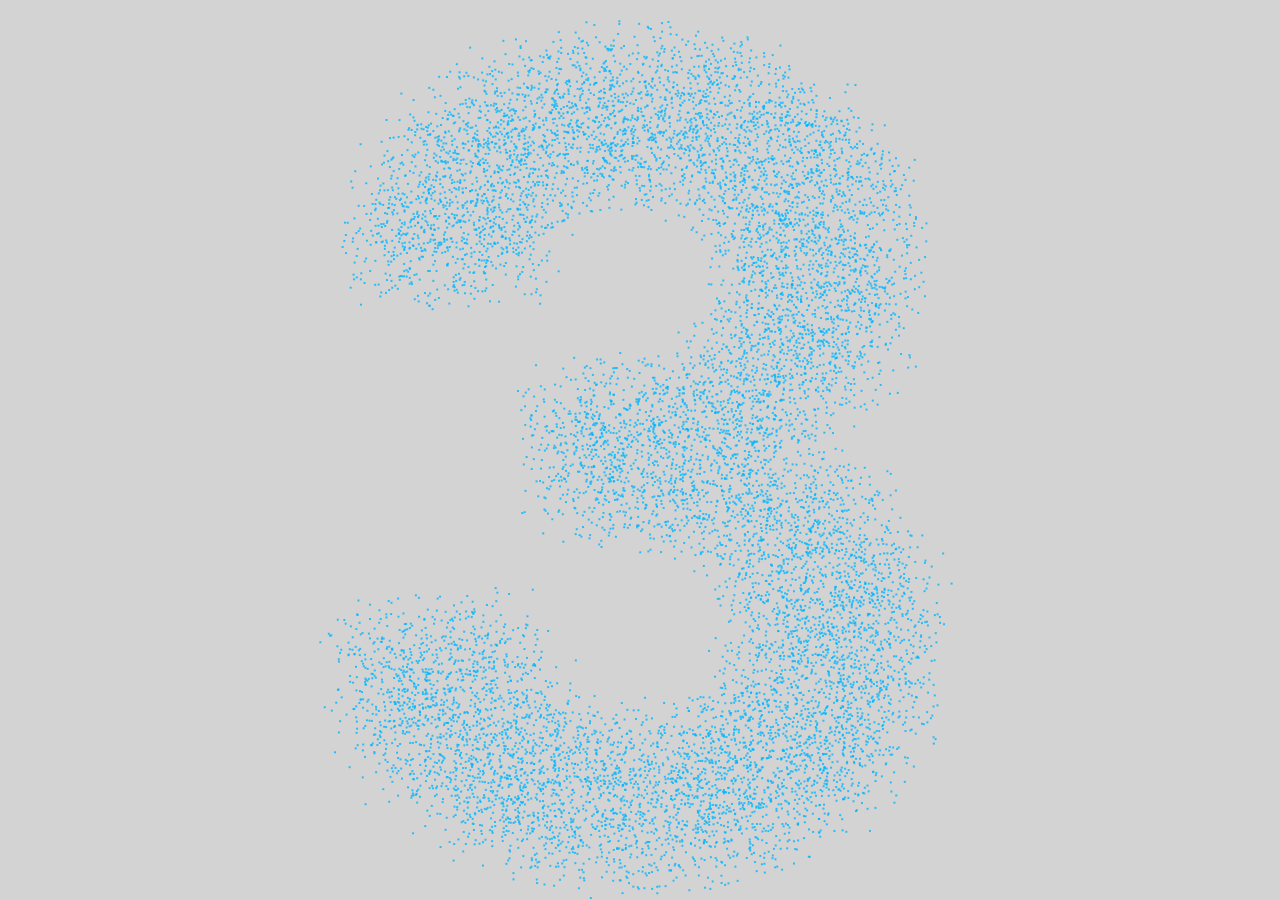
<file: index.html>
<!doctype html><html lang="en"><head><meta charset="utf-8"><meta name="viewport" content="width=device-width,initial-scale=1,shrink-to-fit=no"><meta name="theme-color" content="#000000"><link rel="manifest" href="/manifest.json"><link rel="shortcut icon" href="/favicon.png"><title>小可爱</title><style>html{height:100%}body{margin:0;height:100%}#root{height:100%}</style></head><body><noscript>You need to enable JavaScript to run this app.</noscript><div id="root"></div><script type="text/javascript" src="/static/js/main.13ea9909.js"></script></body></html>
</file>
